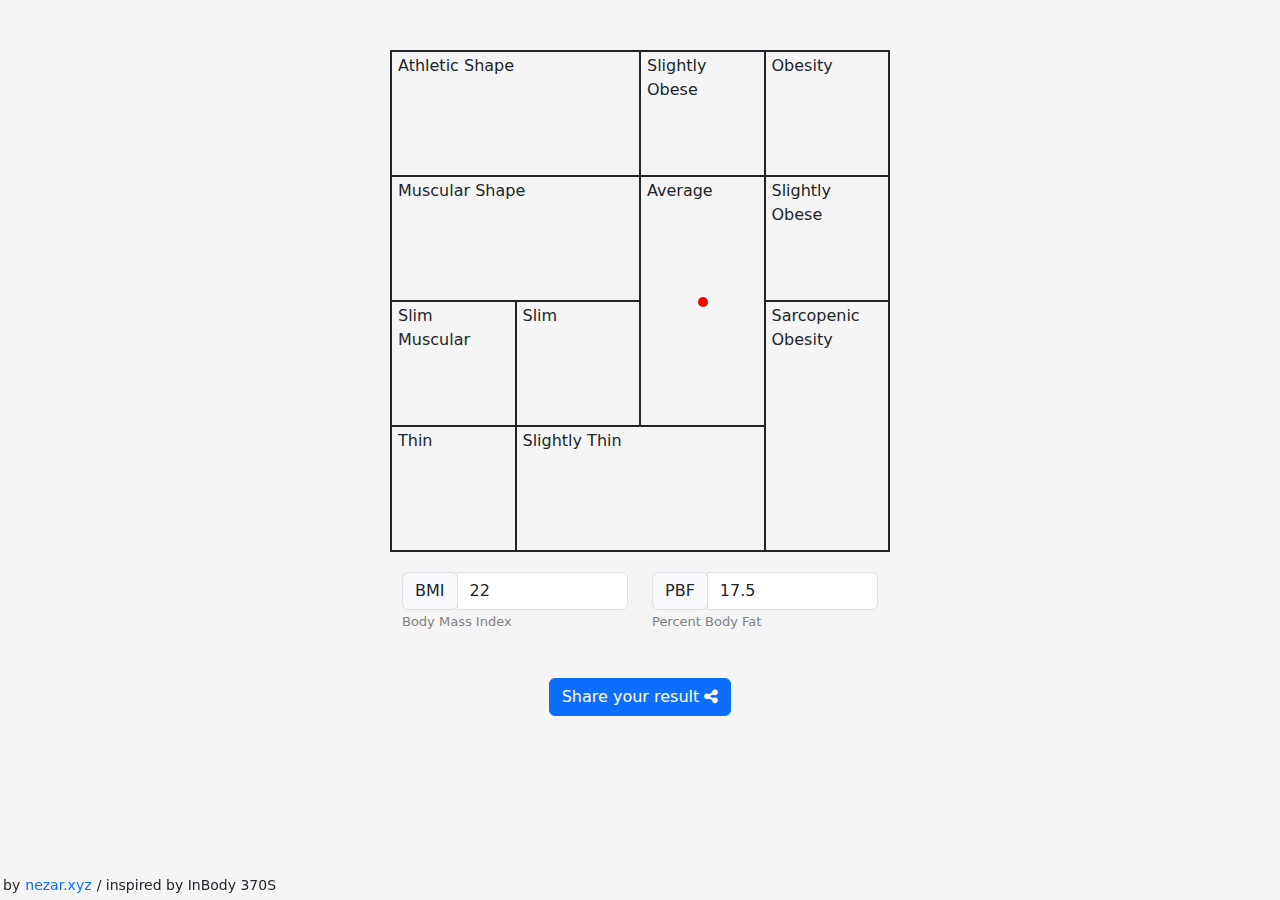
<file: index.html>
<!DOCTYPE html>
<html lang="en">

<head>
    <title>What Is My Body Type?</title>
    <link rel="icon" href="images/favicon.png">
    <meta charset="utf-8" />
    <meta name="viewport" content="width=device-width, initial-scale=1" />
    <meta name="description" content="Determine your body type based on BMI and PBF, providing insights into health and fitness goals.">
    <meta name="keywords" content="body type, BMI, PBF, body mass index, percent body fat, athletic shape, slightly obese, obesity, muscular shape, average body, slim muscular, slim, sarcopenic obesity, thin, slightly thin, health, fitness">
    <meta property="og:title" content="What Is My Body Type?" />
    <meta property="og:type" content="website" />
    <meta property="og:url" content="https://whatismybodytype.com/" />
    <meta property="og:image" content="https://whatismybodytype.com/images/cover.png" />
    <link href="https://cdn.jsdelivr.net/npm/bootstrap@5.3.3/dist/css/bootstrap.min.css" rel="stylesheet">
    <link rel="stylesheet" href="https://cdnjs.cloudflare.com/ajax/libs/font-awesome/4.7.0/css/font-awesome.min.css">
    <link rel="stylesheet" href="styles/style.css" />
</head>

<body>

    <div id="header" class="text-center" style="font-size: 30px; display: none; margin-bottom: 20px;">
        <p id="name" style="display: inline;"></p>
        <p style="display: inline;"> body type is:</p>
    </div>

    <div class="container">
        <div class="row" style="border-top: .5px solid;">
            <div class="col-6 shape">Athletic Shape</div>
            <div class="col-3 shape">Slightly Obese</div>
            <div class="col-3 shape">Obesity</div>
        </div>
        <div class="row">
            <div class="col-6 shape">Muscular Shape</div>
            <div class="col-3 shape" style="border-bottom: 0px;">Average</div>
            <div class="col-3 shape">Slightly Obese</div>
        </div>
        <div class="row">
            <div class="col-3 shape">Slim Muscular</div>
            <div class="col-3 shape">Slim</div>
            <div class="col-3 shape" style="border-top: 0px;"></div>
            <div class="col-3 shape" style="border-bottom: 0px;">Sarcopenic Obesity</div>
        </div>
        <div class="row" style="border-bottom: .5px solid;">
            <div class="col-3 shape">Thin</div>
            <div class="col-6 shape">Slightly Thin</div>
            <div class="col-3 shape" style="border-top: 0px;"></div>
        </div>

        <div id="point" class="point"></div>
    </div>

    <div class="container" style="margin-top: 20px;">
        <div class="row" style="border: none;">
            <div class="col-6">
                <div class="input-group">
                    <div class="input-group-prepend">
                        <span class="input-group-text">BMI</span>
                    </div>
                    <input type="number" class="form-control" id="bmiInput" step="0.1">
                </div>
                <p class="secondaryText">Body Mass Index</p>
            </div>
            <div class="col-6">
                <div class="input-group">
                    <div class="input-group-prepend">
                        <span class="input-group-text">PBF</span>
                    </div>
                    <input type="number" class="form-control" id="pbfInput" step="0.1">
                </div>
                <p class="secondaryText">Percent Body Fat</p>
            </div>
        </div>
    </div>

    <div class="modal fade" id="shareModal" tabindex="-1" aria-hidden="true">
        <div class="modal-dialog modal-dialog-centered">
            <div class="modal-content">
                <div class="modal-body" style="padding-bottom: 0px;">
                    <form>
                        <div class="mb-3" style="padding: 0px;">
                            <input type="text" class="form-control" id="nameInput" placeholder="Your name (optional)">
                        </div>
                    </form>
                </div>
                <div class="modal-footer justify-content-center" style="padding-bottom: 0px;">
                    <div id="copyLink" class="text-center share-button">
                        <img src="images/link.png" width="60px">
                        <p class="ternaryText">Copy Link</p>
                    </div>
                    <div id="facebook" class="share-button text-center ">
                        <img src="images/facebook.png" width="60px">
                        <p class="ternaryText">Facebook</p>
                    </div>
                    <div id="x" class="text-center share-button">
                        <img src="images/x.png" width="60px">
                        <p class="ternaryText">X</p>
                    </div>
                    <div id="whatsapp" class="text-center share-button">
                        <img src="images/whatsapp.png" width="60px">
                        <p class="ternaryText">WhatsApp</p>
                    </div>
                </div>
            </div>
        </div>
    </div>

    <div class="text-center" style="margin-top: 30px; margin-bottom: 10px;">
        <button id="redirect" type="button" class="btn btn-primary" style="display: none;">Check your body type <i
                class="fa fa-external-link"></i></button>

        <button id="share" type="button" class="btn btn-primary" style="display: none;">Share your
            result <i class="fa fa-share-alt"></i></button>
    </div>

    <footer>
        <p class="footer-text">by</p>
        <a class="footer-text" target="_blank" href="https://nezar.xyz">nezar.xyz</a>
        <p class="footer-text">/ inspired by InBody 370S</p>
    </footer>

    <script src="scripts/main.js?timestamp=1712868497"></script>
    <script src="scripts/share.js?timestamp=1712868497"></script>
    <script src="https://cdn.jsdelivr.net/npm/bootstrap@5.3.3/dist/js/bootstrap.bundle.min.js"></script>

</body>

</html>
</file>
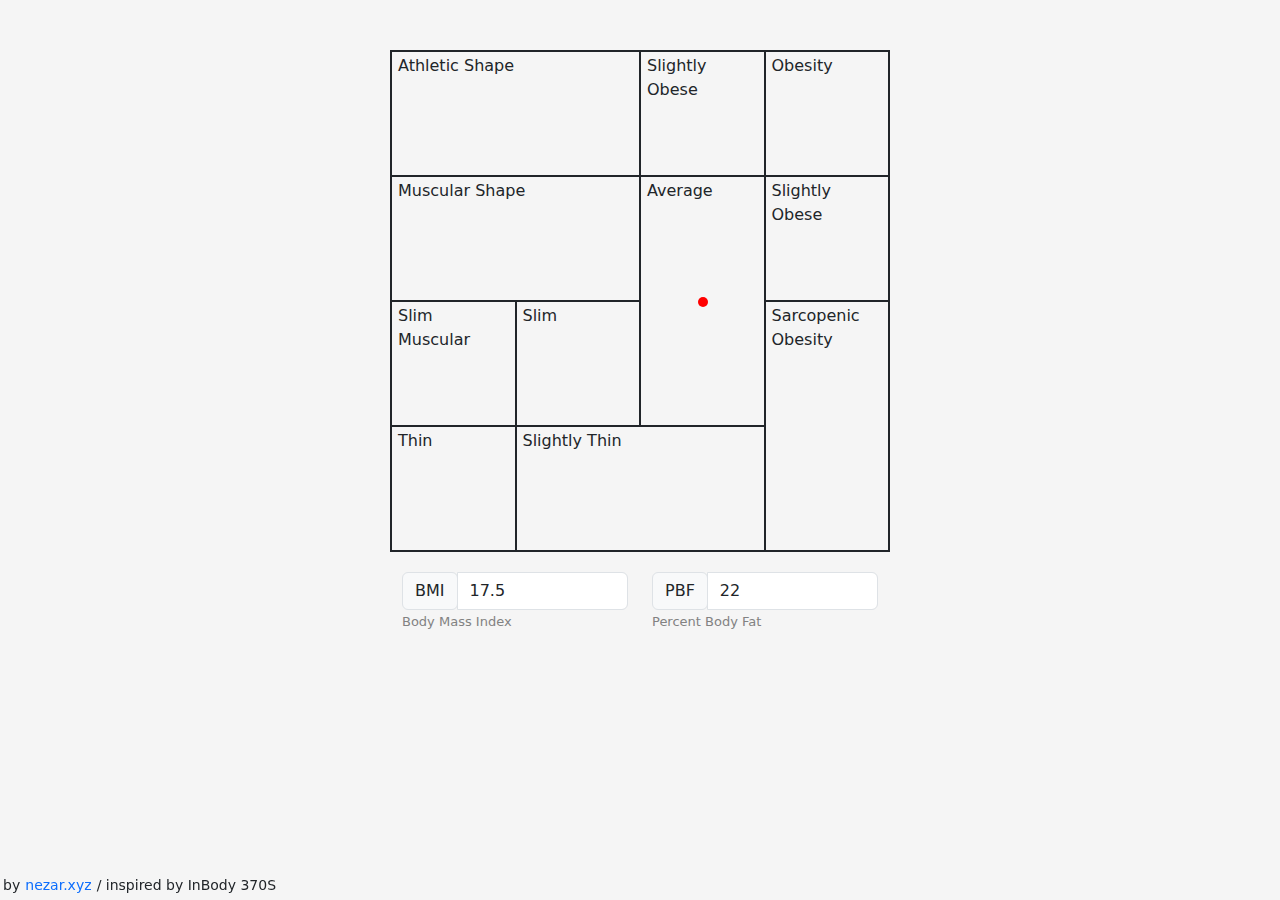
<file: Website/index.html>
<!DOCTYPE html>
<html lang="en">

<head>
    <title>What Is My Body Type</title>
    <meta charset="utf-8" />
    <meta name="viewport" content="width=device-width, initial-scale=1" />
    <link rel="stylesheet" href="https://cdn.jsdelivr.net/npm/bootstrap@5.3.0/dist/css/bootstrap.min.css">
    <link rel="stylesheet" href="style.css" />
</head>

<body style="background-color: rgb(245, 245, 245);">

    <div class="container" style="margin-top: 50px;">
        <div class="row" style="border-top: .5px solid;">
            <div class="col-6 shape">Athletic Shape</div>
            <div class="col-3 shape">Slightly Obese</div>
            <div class="col-3 shape">Obesity</div>
        </div>
        <div class="row">
            <div class="col-6 shape">Muscular Shape</div>
            <div class="col-3 shape" style="border-bottom: 0px;">Average</div>
            <div class="col-3 shape">Slightly Obese</div>
        </div>
        <div class="row">
            <div class="col-3 shape">Slim Muscular</div>
            <div class="col-3 shape">Slim</div>
            <div class="col-3 shape" style="border-top: 0px;"></div>
            <div class="col-3 shape" style="border-bottom: 0px;">Sarcopenic Obesity</div>
        </div>
        <div class="row" style="border-bottom: .5px solid;">
            <div class="col-3 shape">Thin</div>
            <div class="col-6 shape">Slightly Thin</div>
            <div class="col-3 shape" style="border-top: 0px;"></div>
        </div>

        <div id="point" class="point"></div>
    </div>

    <div class="container" style="margin-top: 20px;">
        <div class="row" style="border: none;">
            <div class="col-6">
                <div class="input-group">
                    <div class="input-group-prepend">
                        <span class="input-group-text">BMI</span>
                    </div>
                    <input type="number" class="form-control" id="bmiInput" step="0.1">
                </div>
                <p class="secondaryText">Body Mass Index</p>
            </div>
            <div class="col-6">
                <div class="input-group">
                    <div class="input-group-prepend">
                        <span class="input-group-text">PBF</span>
                    </div>
                    <input type="number" class="form-control" id="pbfInput" step="0.1">
                </div>
                <p class="secondaryText">Percent Body Fat</p>
            </div>
        </div>
    </div>

    <footer>
        <p class="footer-text">by</p>
        <a class="footer-text" target="_blank" href="https://nezar.xyz">nezar.xyz</a>
        <p class="footer-text">/ inspired by InBody 370S</p>
    </footer>

    <script src="script.js"></script>

</body>

</html>
</file>
<file: styles/style.css>
body {
    font-weight: 300;
    background-color: rgb(245, 245, 245);
    padding-top: 50px
}

a {
    text-decoration: none;
}

.container {
    position: relative;
}

.shape {
    border: .5px solid;
    padding-left: 6px;
    padding-top: 2px;
}

.row {
    border-right: .5px solid;
    border-left: .5px solid;
}

.point {
    width: 10px;
    height: 10px;
    background-color: red;
    border-radius: 50%;
    position: absolute;
    z-index: 999;
}

.secondaryText {
    font-size: 13px;
    margin-top: 2px;
    color: rgb(130, 130, 130);
}

.ternaryText {
    font-size: 13px;
    margin-top: 7px;
    color: rgb(100, 100, 100);
}

footer {
    position: fixed;
    bottom: 0;
    left: 0;
    margin: 3px;
}

footer .footer-text {
    padding: 0px;
    margin: 0px;
    font-size: 14px;
    font-weight: lighter;
    display: inline;
}

.share-button {
    margin-right: 12px;
    margin-left: 12px;
}
</file>
<file: Website/style.css>
body {
    font-weight: 300;
}

.container {
    position: relative;
}

.shape {
    border: .5px solid;
    padding-left: 6px;
    padding-top: 2px;
}

.row {
    border-right: .5px solid;
    border-left: .5px solid;
}

.point {
    width: 10px;
    height: 10px;
    background-color: red;
    border-radius: 50%;
    position: absolute;
    z-index: 999;
}

.secondaryText {
    font-size: 13px;
    margin-top: 2px;
    color: rgb(130, 130, 130);
}

footer {
    position: fixed;
    bottom: 0;
    left: 0;
    margin: 3px;
}

footer .footer-text {
    font-size: 14px;
    padding: 0px;
    margin: 0px;
    font-size: 14px;
    font-weight: lighter;
    text-decoration: none;
    display: inline;
}
</file>
